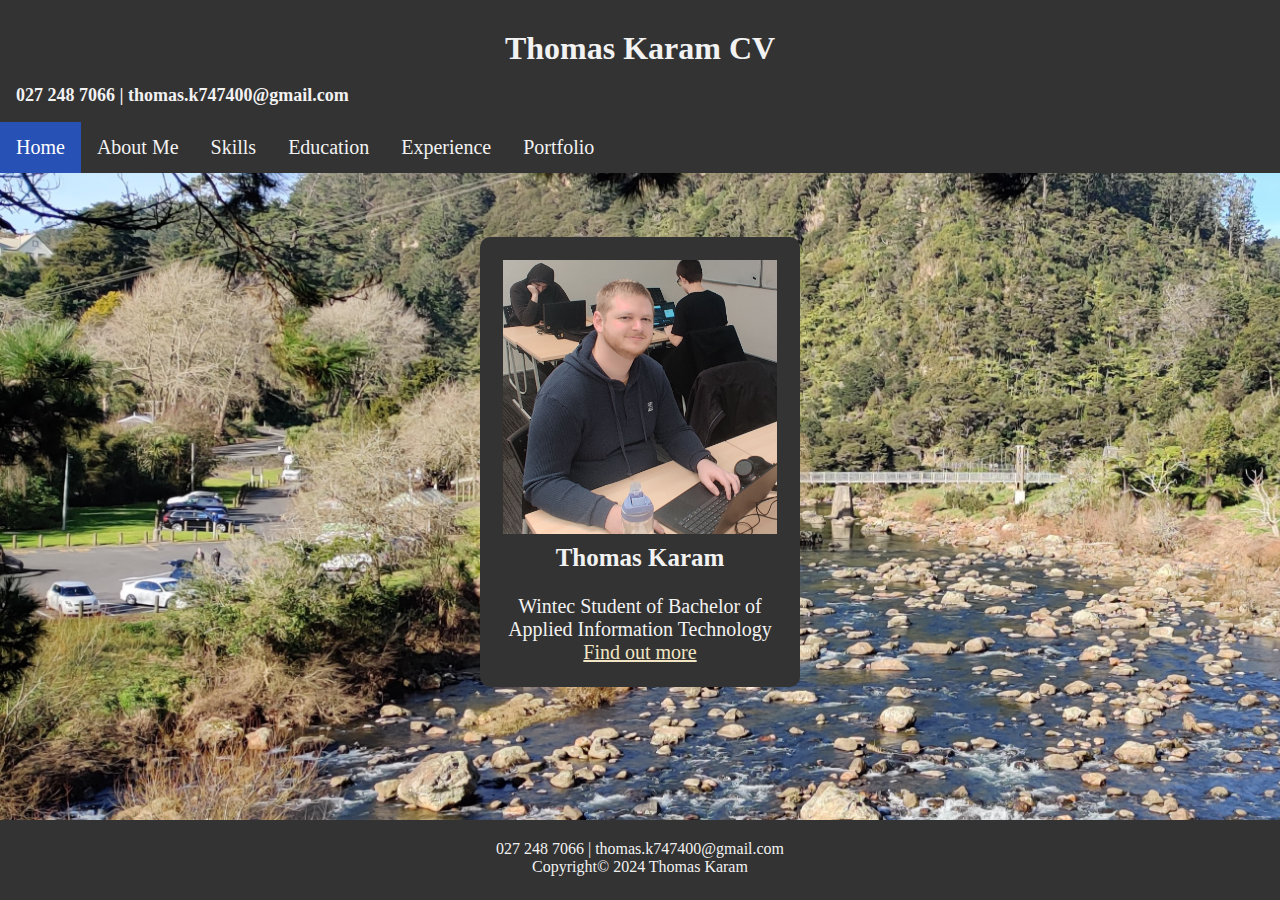
<file: index.html>
<!DOCTYPE HTML>
<html>
	<header>
		<link rel="stylesheet" href="styles/style.css">
		<meta charset="utf-8">
		<meta name="viewport" content="width=device-width, initial-scale=1">
		<title>Thomas Karam CV</title>
	</header>
	
	<body>
		<div class="content"> <!-- All visible content is stored in content -->
			<div class="header">
				<h1>Thomas Karam CV</h1>
				<br>
				<h2>027 248 7066 | thomas.k747400@gmail.com</h2>
			</div>
			<div class="topnav"> <!-- Navigation bar-->
				<a class="currentpage" href="index.html">Home</a>
				<a href="about.html">About Me</a>
				<a href="skills.html">Skills</a>
				<a href="education.html">Education</a>
				<a href="experience.html">Experience</a>
				<a href="portfolio.html">Portfolio</a>
			</div>
			<div class="profile"> <!-- Image and text, centred in body -->
				<div class="profilepic"><img src="images/facingcropped.jpg"></div>
				<div class="profiletext">
					<h3>Thomas Karam</h3>
					<br>
					Wintec Student of Bachelor of Applied Information Technology
					<br>
					<a href="about.html">Find out more</a>
				</div>
			</div>
		</div>
		<footer class="footer"> <!-- Footer is in separate class, positioned below .content div -->
			027 248 7066 | thomas.k747400@gmail.com
			<br>
			Copyright&#169; 2024 Thomas Karam
		</footer>
	</body>
</html>
</file>
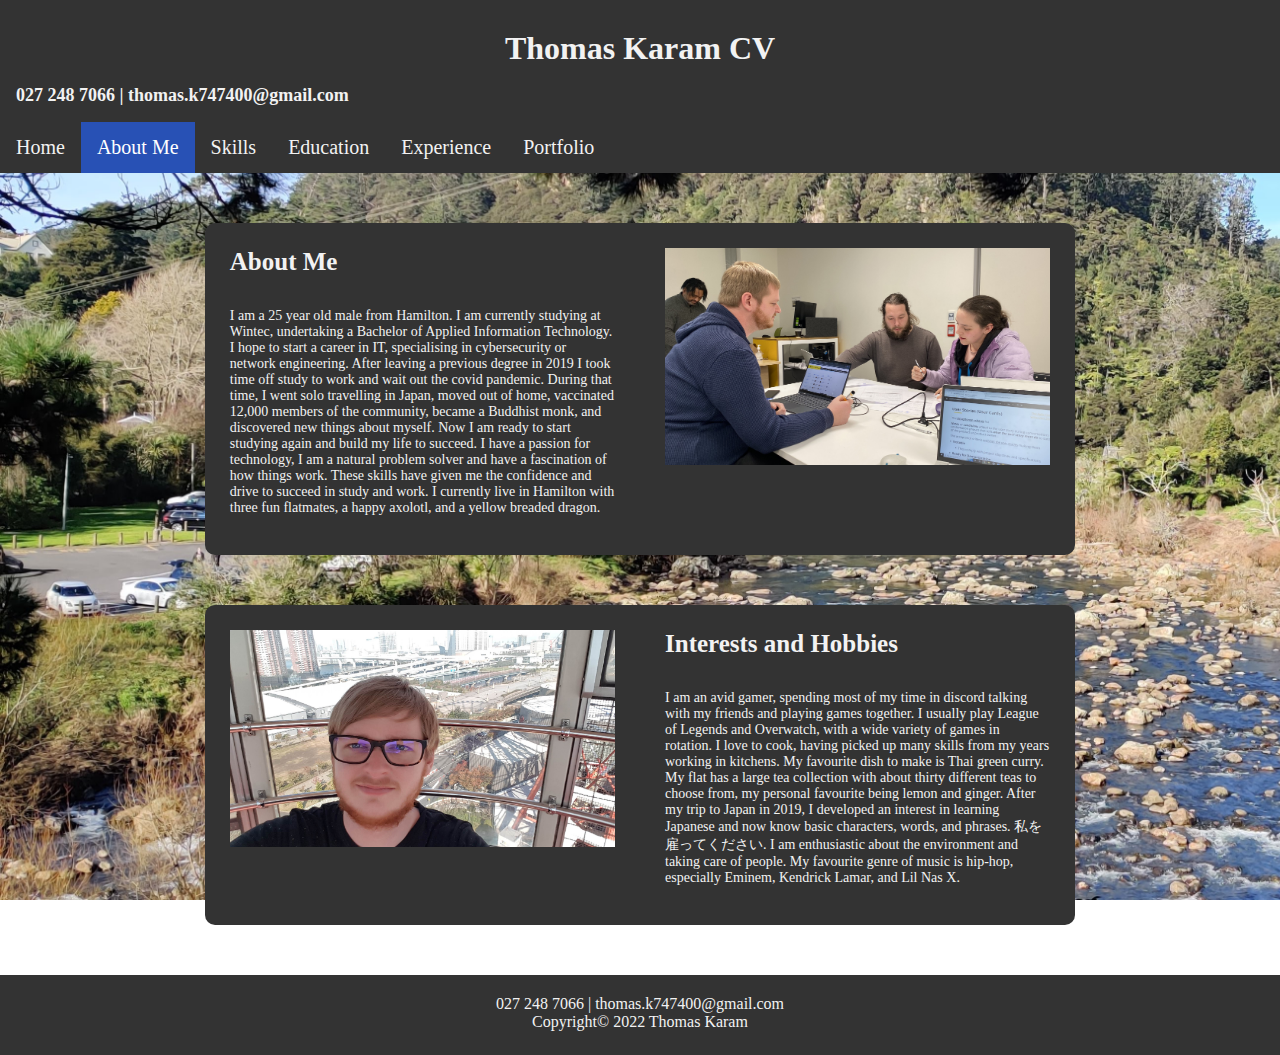
<file: about.html>
<!DOCTYPE HTML>
<html>
	<header>
		<link rel="stylesheet" href="styles/style.css">
		<meta charset="utf-8">
		<meta name="viewport" content="width=device-width, initial-scale=1">
		<title>Thomas Karam CV</title>
	</header>
	
	<body>
		<div class="content"> <!-- All visible content is stored in content -->
			<div class="header">
				<h1>Thomas Karam CV</h1>
				<br>
				<h2>027 248 7066 | thomas.k747400@gmail.com</h2>
			</div>
			
			<div class="topnav"> <!-- Navigation bar-->
				<a href="index.html">Home</a>
				<a class="currentpage" href="about.html">About Me</a>
				<a href="skills.html">Skills</a>
				<a href="education.html">Education</a>
				<a href="experience.html">Experience</a>
				<a href="portfolio.html">Portfolio</a>
			</div>
			
			<div class="row">
				<div class="column left">
					<h3>About Me</h3>
					<br>
					<p>I am a 25 year old male from Hamilton. I am currently studying at Wintec, undertaking a Bachelor of Applied Information Technology. I hope to start a career in IT, specialising in cybersecurity or network engineering. After leaving a previous degree in 2019 I took time off study to work and wait out the covid pandemic. During that time, I went solo travelling in Japan, moved out of home, vaccinated 12,000 members of the community, became a Buddhist monk, and discovered new things about myself. Now I am ready to start studying again and build my life to succeed. I have a passion for technology, I am a natural problem solver and have a fascination of how things work. These skills have given me the confidence and drive to succeed in study and work. I currently live in Hamilton with three fun flatmates, a happy axolotl, and a yellow breaded dragon.</p>
				</div>
				<div class="column right">
					<img class="aboutimg" src="images/team.jpg">
				</div>
			</div>
			
			<div class="row">
				<div class="column left">
					<img class="aboutimg" src="images/japanselfie.jpg">
				</div>
				<div class="column right">
					<h3>Interests and Hobbies</h3>
					<br>
					<p>I am an avid gamer, spending most of my time in discord talking with my friends and playing games together. I usually play League of Legends and Overwatch, with a wide variety of games in rotation. I love to cook, having picked up many skills from my years working in kitchens. My favourite dish to make is Thai green curry. My flat has a large tea collection with about thirty different teas to choose from, my personal favourite being lemon and ginger. After my trip to Japan in 2019, I developed an interest in learning Japanese and now know basic characters, words, and phrases. 私を雇ってください. I am enthusiastic about the environment and taking care of people. My favourite genre of music is hip-hop, especially Eminem, Kendrick Lamar, and Lil Nas X. </p>
				</div>
			</div>
		</div>
		
		<footer class="footer"> <!-- Footer is in separate class, positioned below .content div -->
			027 248 7066 | thomas.k747400@gmail.com
			<br>
			Copyright&#169; 2022 Thomas Karam
		</footer>
	</body>
</html>
</file>
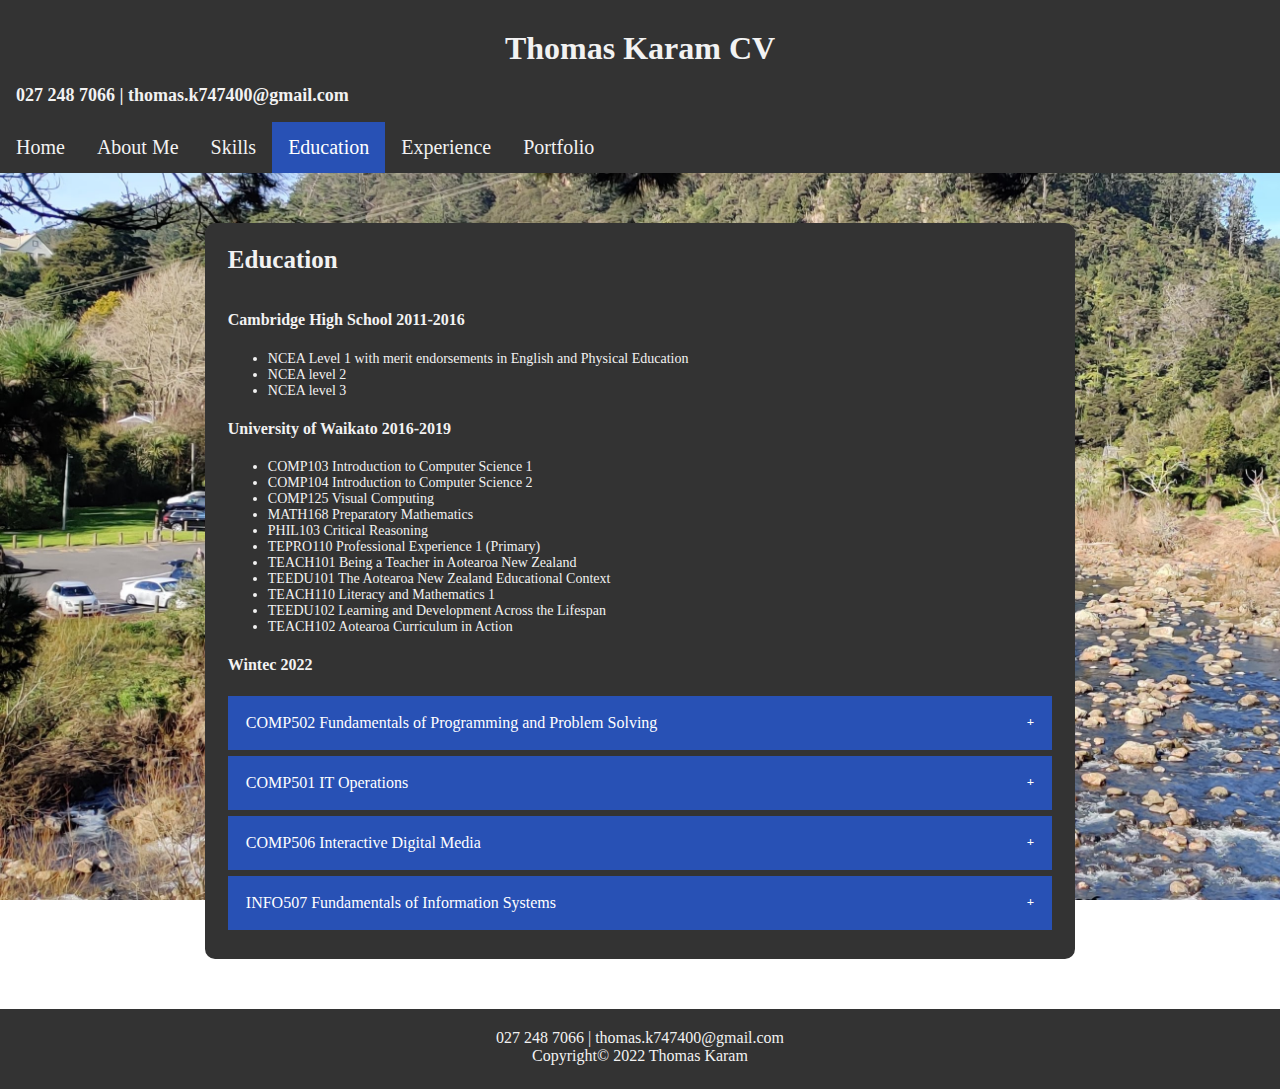
<file: education.html>
<!DOCTYPE HTML>
<html>
	<header>
		<link rel="stylesheet" href="styles/style.css">
		<meta charset="utf-8">
		<meta name="viewport" content="width=device-width, initial-scale=1">
		<title>Thomas Karam CV</title>
	</header>
	
	<body>
		<div class="content"> <!-- All visible content is stored in content -->
			<div class="header">
				<h1>Thomas Karam CV</h1>
				<br>
				<h2>027 248 7066 | thomas.k747400@gmail.com</h2>
			</div>
			<div class="topnav"> <!-- Navigation bar-->
				<a href="index.html">Home</a>
				<a href="about.html">About Me</a>
				<a href="skills.html">Skills</a>
				<a class="currentpage" href="education.html">Education</a>
				<a href="experience.html">Experience</a>
				<a href="portfolio.html">Portfolio</a>
			</div>
			
			<div class="text">
				<h3>Education</h3>
				<br>
				<h4>Cambridge High School 2011-2016</h4>
				<ul>
					<li>NCEA Level 1 with merit endorsements in English and Physical Education</li>
					<li>NCEA level 2</li>
					<li>NCEA level 3</li>
				</ul>
				
				<h4>University of Waikato 2016-2019</h4>
				<ul>
					<li>COMP103 Introduction to Computer Science 1</li>
					<li>COMP104	Introduction to Computer Science 2</li>
					<li>COMP125	Visual Computing</li>
					<li>MATH168	Preparatory Mathematics</li>
					<li>PHIL103	Critical Reasoning</li>
					<li>TEPRO110 Professional Experience 1 (Primary)</li>
					<li>TEACH101 Being a Teacher in Aotearoa New Zealand</li>
					<li>TEEDU101 The Aotearoa New Zealand Educational Context</li>
					<li>TEACH110 Literacy and Mathematics 1</li>
					<li>TEEDU102 Learning and Development Across the Lifespan</li>
					<li>TEACH102 Aotearoa Curriculum in Action</li>
				</ul>
				
				<h4>Wintec 2022</h4>
				<button class="accordion">COMP502 Fundamentals of Programming and Problem Solving</button>
				<div class="panel">
					<p>In this course I am learning to apply programming concepts and tools to solve problems. I am learning python along with critical learning skills. I hope to learn skills to utilise in my career such as creating scripts or analysing code.</p>
				</div>

				<button class="accordion">COMP501 IT Operations</button>
				<div class="panel">
					<p>In this course I am learning to install, maintain and repair computer hardware and operating systems such as Windows and Linux. I am learning how to configure and secure systems, automate tasks, create networks, and troubleshoot problems. I hope to use these troubleshooting and network security skills as a career in networking or cybersecurity.</p>
				</div>

				<button class="accordion">COMP506 Interactive Digital Media</button>
				<div class="panel">
					<p>In this course I am learning to apply interface design, user experience and business analysis to create accessible interactive digital media. I am learning how to make websites using HTML, CSS and Javascript. I am making the designs using techniques learnt such as brainstorming, scopes and prototypes. I hope to use these skills to aid in the development of my career with the creation of a digital CV and enhanced business skills.</p>
				</div>
				
				<button class="accordion">INFO507 Fundamentals of Information Systems</button>
				<div class="panel">
					<p>In this course I am learning to apply business concepts, development styles, data modelling and administration to support and enhance organisational processes and systems. I have learnt critical thinking skills, software development techniques such as SDLC and SCRUM, data modelling with ERD's and database creation in Access. I hope to use these business skills to work as a team member in my career.</p>
				</div>
			</div>
				
		</div>
		
		<footer class="footer"> <!-- Footer is in separate class, positioned below .content div -->
			027 248 7066 | thomas.k747400@gmail.com
			<br>
			Copyright&#169; 2022 Thomas Karam
		</footer>
		<script src="js/accordion.js"></script> <!-- Calling javascript file for slideshow must be at end of document to load after content -->
	</body>
</html>
</file>
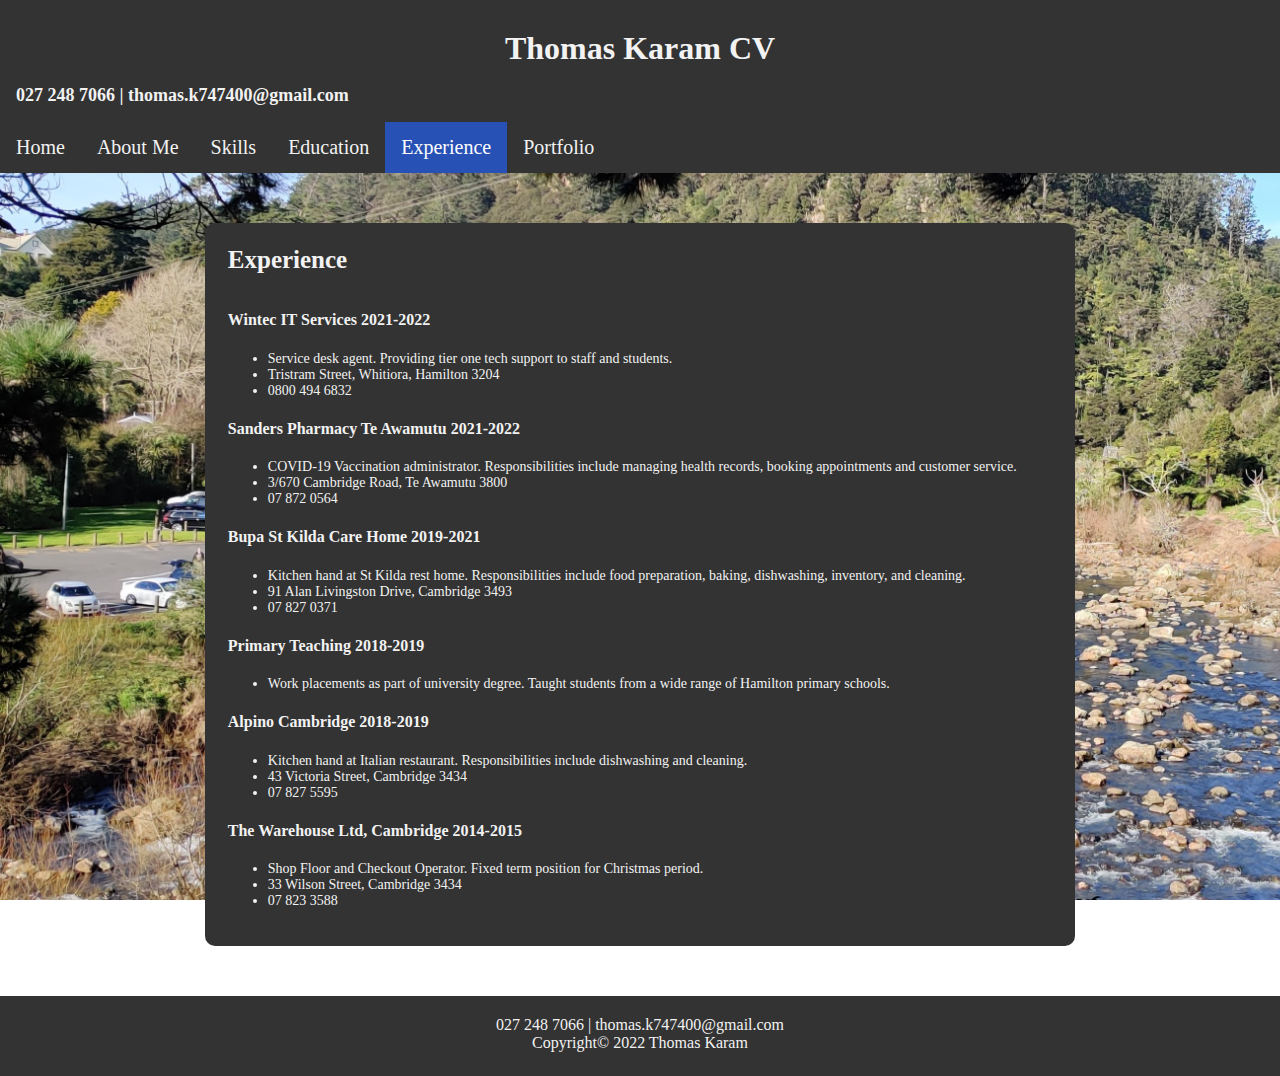
<file: experience.html>
<!DOCTYPE HTML>
<html>
	<header>
		<link rel="stylesheet" href="styles/style.css">
		<meta charset="utf-8">
		<meta name="viewport" content="width=device-width, initial-scale=1">
		<title>Thomas Karam CV</title>
	</header>
	
	<body>
		<div class="content"> <!-- All visible content is stored in content -->
			<div class="header">
				<h1>Thomas Karam CV</h1>
				<br>
				<h2>027 248 7066 | thomas.k747400@gmail.com</h2>
			</div>
			<div class="topnav"> <!-- Navigation bar-->
				<a href="index.html">Home</a>
				<a href="about.html">About Me</a>
				<a href="skills.html">Skills</a>
				<a href="education.html">Education</a>
				<a class="currentpage" href="experience.html">Experience</a>
				<a href="portfolio.html">Portfolio</a>
			</div>
			
			<div class="text">
				<h3>Experience</h3>
				<br>
				
				<h4>Wintec IT Services 2021-2022</h4>
				<ul>
					<li>Service desk agent. Providing tier one tech support to staff and students.</li>
					<li>Tristram Street, Whitiora, Hamilton 3204</li>
					<li>0800 494 6832</li>
				</ul>

				<h4>Sanders Pharmacy Te Awamutu 2021-2022</h4>
				<ul>
					<li>COVID-19 Vaccination administrator. Responsibilities include managing health records, booking appointments and customer service.</li>
					<li>3/670 Cambridge Road, Te Awamutu 3800</li>
					<li>07 872 0564</li>
				</ul>

				<h4>Bupa St Kilda Care Home 2019-2021</h4>
				<ul>
					<li>Kitchen hand at St Kilda rest home. Responsibilities include food preparation, baking, dishwashing, inventory, and cleaning.</li>
					<li>91 Alan Livingston Drive, Cambridge 3493</li>
					<li>07 827 0371</li>
				</ul>

				<h4>Primary Teaching 2018-2019</h4>
				<ul>	
					<li>Work placements as part of university degree. Taught students from a wide range of Hamilton primary schools.</li>
				</ul>
				
				<h4>Alpino Cambridge 2018-2019</h4>
				<ul>
					<li>Kitchen hand at Italian restaurant. Responsibilities include dishwashing and cleaning.</li>
					<li>43 Victoria Street, Cambridge 3434</li>
					<li>07 827 5595</li>
				</ul>
				

				<h4>The Warehouse Ltd, Cambridge 2014-2015</h4>
				<ul>
					<li>Shop Floor and Checkout Operator. Fixed term position for Christmas period.</li>
					<li>33 Wilson Street, Cambridge 3434</li>
					<li>07 823 3588</li>
				</ul>
				
			</div>
		</div>
		
		<footer class="footer"> <!-- Footer is in separate class, positioned below .content div -->
			027 248 7066 | thomas.k747400@gmail.com
			<br>
			Copyright&#169; 2022 Thomas Karam
		</footer>
	</body>
</html>
</file>
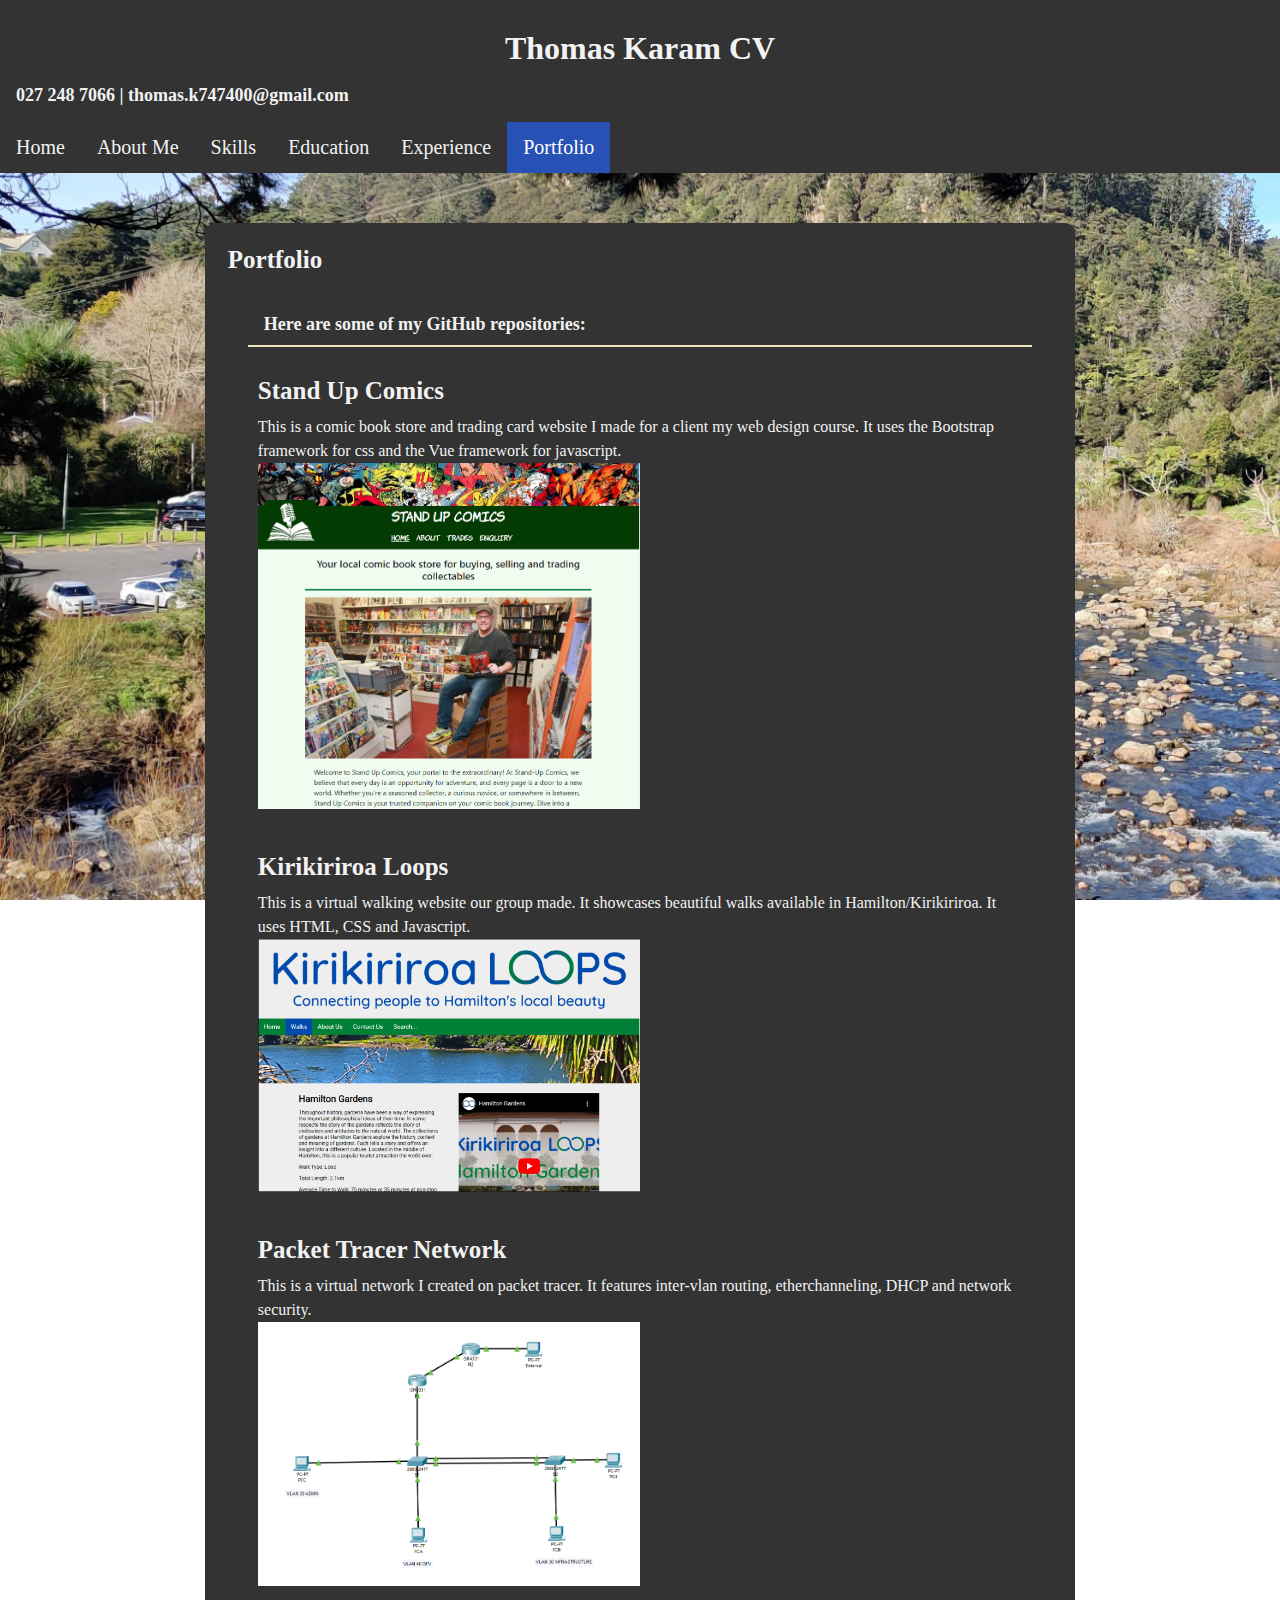
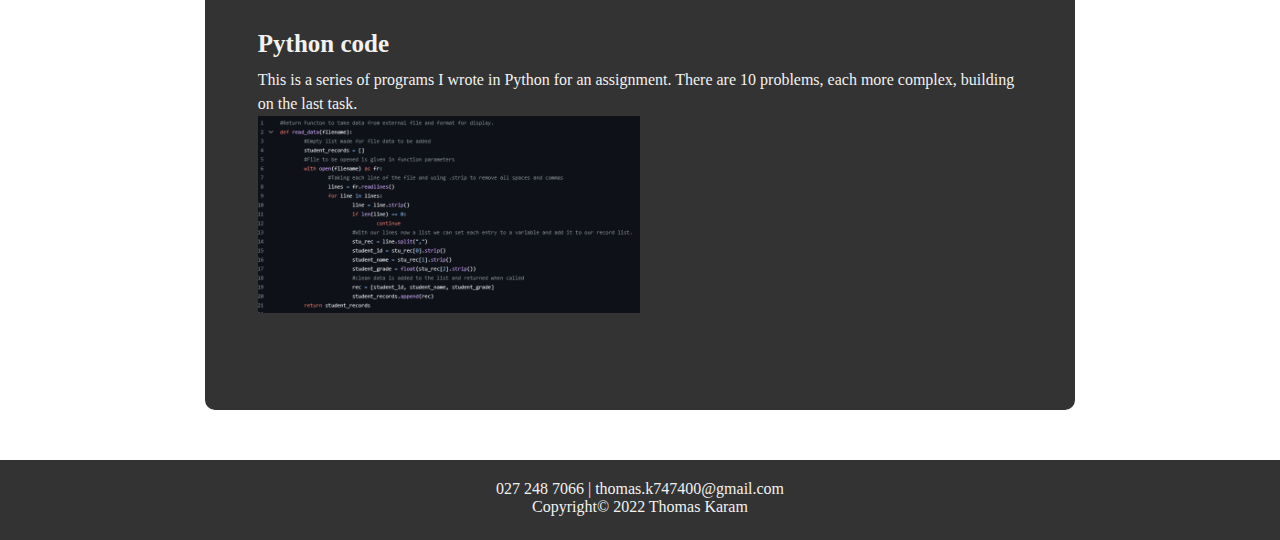
<file: portfolio.html>
<!DOCTYPE HTML>
<html>
	<header>
		<link rel="stylesheet" href="styles/style.css">
		<meta charset="utf-8">
		<meta name="viewport" content="width=device-width, initial-scale=1">
		<title>Thomas Karam CV</title>
	</header>
	
	<body>
		<div class="content"> <!-- All visible content is stored in content -->
			<div class="header">
				<h1>Thomas Karam CV</h1>
				<br>
				<h2>027 248 7066 | thomas.k747400@gmail.com</h2>
			</div>
			<div class="topnav"> <!-- Navigation bar-->
				<a href="index.html">Home</a>
				<a href="about.html">About Me</a>
				<a href="skills.html">Skills</a>
				<a href="education.html">Education</a>
                <a href="experience.html">Experience</a>
				<a class="currentpage" href="portfolio.html">Portfolio</a>
			</div>
			
			<div class="text">
				<h3>Portfolio</h3>

                <!-- Portfolio Section -->
                <section id="portfolio">
                    
                    <h2>Here are some of my GitHub repositories:</h2>
                    <div class="repo">
                        <h3><a href="https://github.com/SkulduggeryDude/StandUpComincs" target="_blank">Stand Up Comics</a></h3>
                        <p>This is a comic book store and trading card website I made for a client my web design course. It uses the Bootstrap framework for css and the Vue framework for javascript.</p>
                        <img src="/images/standup.PNG" style="width: 50%;">
                    </div>
                    <div class="repo">
                        <h3><a href="https://github.com/SkulduggeryDude/KirikiriroaLoopsWebsite" target="_blank">Kirikiriroa Loops</a></h3>
                        <p>This is a virtual walking website our group made. It showcases beautiful walks available in Hamilton/Kirikiriroa. It uses HTML, CSS and Javascript. </p>
                        <img src="/images/loops.PNG" style="width: 50%;">
                    </div>
                    <div class="repo">
                        <h3><a href="https://github.com/SkulduggeryDude/PacketTracerCaseStudy" target="_blank">Packet Tracer Network</a></h3>
                        <p>This is a virtual network I created on packet tracer. It features inter-vlan routing, etherchanneling, DHCP and network security.</p>
                        <img src="/images/network.PNG" style="width: 50%;">
                    </div>
                    <div class="repo">
                        <h3><a href="https://github.com/SkulduggeryDude/PythonAssignments" target="_blank">Python code</a></h3>
                        <p>This is a series of programs I wrote in Python for an assignment. There are 10 problems, each more complex, building on the last task.</p>
                        <img src="/images/python.PNG" style="width: 50%;">
                    </div>
                </section>

                <!-- CSS for the Portfolio Section -->
                <style>
                    #portfolio {
                        
                        padding: 20px;
                        border-radius: 10px;
                        margin: 20px 0;
                    }
                    #portfolio h2 {
                        color: #f2f2f2;
                        border-bottom: 2px solid #F2E5C4;
                        padding-bottom: 10px;
                    }
                    #portfolio p {
                        font-size: 16px;
                        line-height: 1.5;
                    }
                    .repo {
                        margin: 20px 0;
                        padding: 10px;
                        
                        border-radius: 5px;
                        
                    }
                    .repo h3 {
                        margin: 0;
                    }
                    .repo a {
                        text-decoration: none;
                        color: #f2f2f2;
                    }
                    
                    .repo a:hover {
                        text-decoration: underline;
                        color:#F2E5C4
                    }
                    .repo p {
                        margin: 10px 0 0;
                        color: #f2f2f2;
                    }
                </style>

				
			</div>
		</div>
		
		<footer class="footer"> <!-- Footer is in separate class, positioned below .content div -->
			027 248 7066 | thomas.k747400@gmail.com
			<br>
			Copyright&#169; 2022 Thomas Karam
		</footer>
	</body>
</html>
</file>
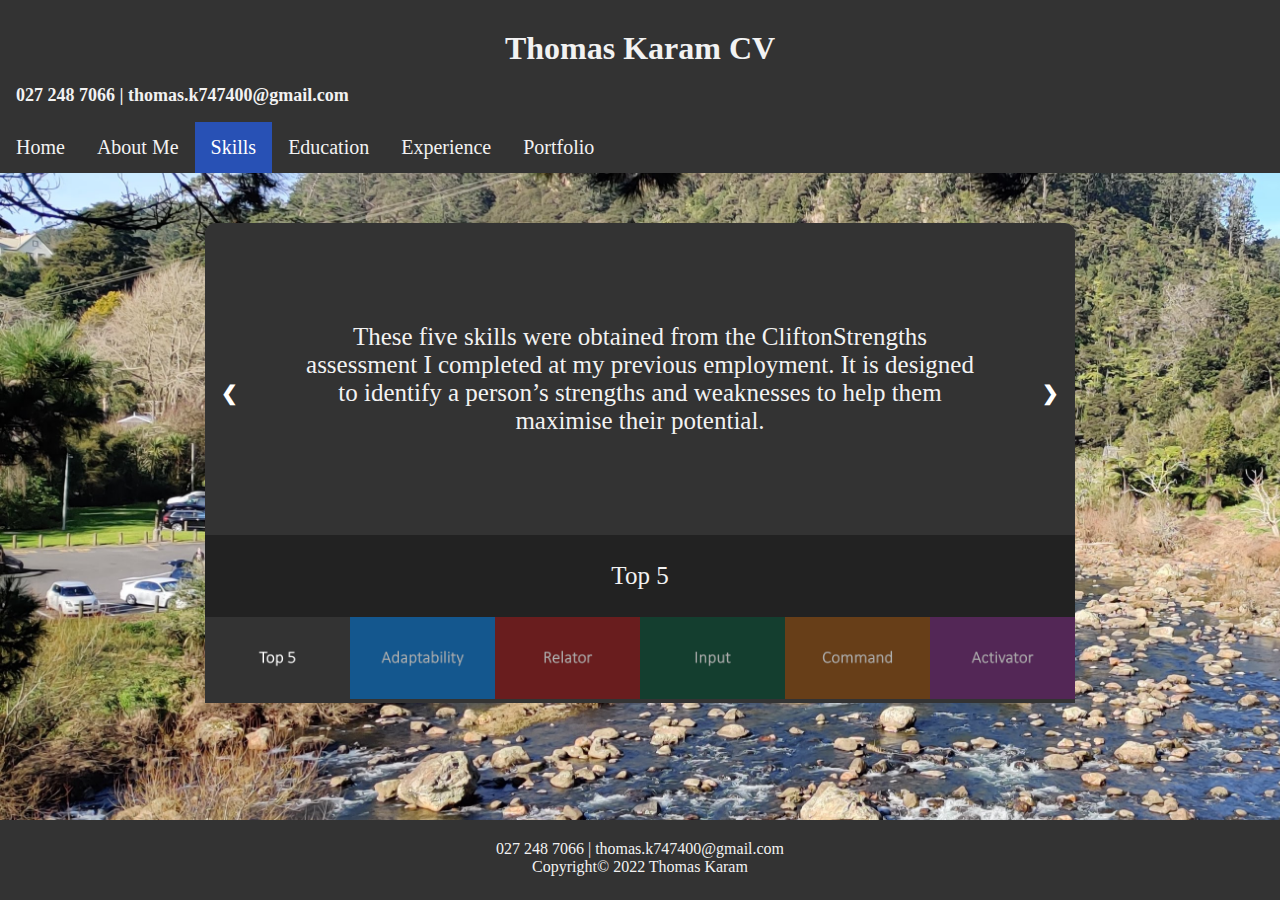
<file: skills.html>
<!DOCTYPE HTML>
<html>
	<header>
		<link rel="stylesheet" href="styles/style.css">
		<meta charset="utf-8">
		<meta name="viewport" content="width=device-width, initial-scale=1">
		<title>Thomas Karam CV</title>
	</header>
	
	<body>
		<div class="content"> <!-- All visible content is stored in content -->
			<div class="header">
				<h1>Thomas Karam CV</h1>
				<br>
				<h2>027 248 7066 | thomas.k747400@gmail.com</h2>
			</div>
			<div class="topnav"> <!-- Navigation bar-->
				<a href="index.html">Home</a>
				<a href="about.html">About Me</a>
				<a class="currentpage" href="skills.html">Skills</a>
				<a href="education.html">Education</a>
				<a href="experience.html">Experience</a>
				<a href="portfolio.html">Portfolio</a>
			</div>
			
			<div class="container">
				
				<div class="mySlides">These five skills were obtained from the CliftonStrengths assessment I completed at my previous employment. It is designed to identify a person’s strengths and weaknesses to help them maximise their potential.</div>
				
				<div class="mySlides">I am an adaptable worker who likes to go with the flow of the workday. This allows me to quickly respond to any changes in a flexible and calm manner. I enjoy working even when things go wrong, and new challenges arrive.</div>

				<div class="mySlides">I enjoy close relationships with others. I find deep satisfaction in collaborating with peers to achieve a goal. I enjoy helping and coaching others to help them succeed in their own endeavours.</div>

				<div class="mySlides">I am eager to learn about new facts and ideas, by sharing thinking with other people. I am constantly learning at work and in my spare time. I am a rational thinker who is great at breaking down and analysing ideas.</div>

				<div class="mySlides">When making decisions, I maintain presence and take control of the situation. I am realistic and practical, which allows for quick thinking and original thoughts. Performing well under pressure, I can help others succeed.</div>

				<div class="mySlides">I make things happen by turning thoughts into action. I am great at getting things done, rather than being held back by ambiguity. This allows me to remove obstacles for myself and others who struggle.</div>

				<!-- Next and previous buttons -->
				<a class="prev" onclick="plusSlides(-1)">&#10094;</a>
				<a class="next" onclick="plusSlides(1)">&#10095;</a>

				<!-- Image text -->
				<div class="caption-container">
					<p id="caption"></p>
				</div>

				  <!-- Thumbnail images -->
				<div class="thumbnailrow">
					<div class="thumbnailcolumn">
						<img class="demo cursor" src="images/skillsimg/topfive.jpg" style="width:100%" onclick="currentSlide(1)" alt="Top 5">
					</div>
					<div class="thumbnailcolumn">
						<img class="demo cursor" src="images/skillsimg/adaptability.JPG" style="width:100%" onclick="currentSlide(2)" alt="Adaptability">
					</div>
					<div class="thumbnailcolumn">
						<img class="demo cursor" src="images/skillsimg/relator.JPG" style="width:100%" onclick="currentSlide(3)" alt="Relator">
					</div>
					<div class="thumbnailcolumn">
						<img class="demo cursor" src="images/skillsimg/input.JPG" style="width:100%" onclick="currentSlide(4)" alt="Input">
					</div>
					<div class="thumbnailcolumn">
						<img class="demo cursor" src="images/skillsimg/command.JPG" style="width:100%" onclick="currentSlide(5)" alt="Command">
					</div>
					<div class="thumbnailcolumn">
						<img class="demo cursor" src="images/skillsimg/activator.JPG" style="width:100%" onclick="currentSlide(6)" alt="Activator">
					</div>
				  </div>
			</div>
		</div>
		
		<footer class="footer"> <!-- Footer is in separate class, positioned below .content div -->
			027 248 7066 | thomas.k747400@gmail.com
			<br>
			Copyright&#169; 2022 Thomas Karam
		</footer>
		
	<script src="js/script.js"></script> <!-- Calling javascript file for slideshow must be at end of document to load after content -->
	</body>
</html>
</file>
<file: styles/style.css>
/* Colours: Blue#2851B5; Gold#F2E5C4; White#f2f2f2; Black#333; */

/*Styles for all pages, mostly formatting for spacing and background, and text style*/
* {
	font-family: Trebuchet MS;
	box-sizing: border-box;
}

html,body {
    height: 100%;
}

.header{
	background-color: #333;
	color: #f2f2f2;
}

body {
	margin: 0;
	background-image: url(../images/background.jpg);
	background-size: cover;
	background-repeat: no-repeat;
	background-attachment: fixed;
	height: 100%;
	padding-bottom: 80px;
}

/*All pages have .content and .footer to position the footer below the content of the page*/
.content {
	min-height: 100%;
	position: relative;
}

.footer{
	height: 80px;
	width: 100%;
	bottom: 0;
    left: 0;
    right: 0;
	text-align:center;
	background-color: #333;
	color: #f2f2f2;
	padding-top: 20px;
	padding-left: 30px;
	padding-right: 30px;
}

h1 {
	text-align:center;
	margin: 0;
	padding-top: 30px;
}

h2{
	padding-left: 16px;
	padding-bottom: 16px;
	font-size: 18px;
	margin:0;
}

h3 {
	margin: 0;
	font-size: 25px;
}

h4 {
	font-size: 16px;
}

p {
	font-size: 14px;
}

ul {
	font-size: 14px;
}

 

/*The navigation bar for all pages, taken from W3Schools*/
/* Add a black background colour to the top navigation */
.topnav {
	background-color: #333;
	overflow: hidden;
}

/* Style the links inside the navigation bar */
.topnav a {
	float: left;
	color: #f2f2f2;
	text-align: center;
	padding: 14px 16px;
	text-decoration: none;
	font-size: 20px;
}

/* Change the color of links on hover */
.topnav a:hover {
	color: #F2E5C4;
	text-decoration: underline;
}

/* Add a color to the active/current link */
.topnav a.currentpage {
	background-color: #2851B5;
	color: #FFFFFF;
}


/* .text contains the education and experience content*/
.text {
	margin-left: 16%;
	margin-right: 16%;
	margin-top: 50px;
	margin-bottom: 50px;
	border-style: solid;
	border-color: #333;
	border-radius: 10px;
	background-color: #333;
	color: #f2f2f2;
	padding: 20px;
	font-size: 14px;
}


/*The photo and text for the home page*/
.profile {
	width: 25%;
	text-align: center;
	margin: auto;
	margin-top: 5%;
	margin-bottom: 50px;
	border-style: solid;
	border-color: #333;
	border-radius: 10px;
	background-color: #333;
	padding: 20px;
}

@media screen and (max-width:1000px) {
  .profile {
    width: 50%;
  }
}

.profiletext {
	text-align: center;
	color: #f2f2f2;
	font-size: 20px;
}
.profiletext a {
	color: #F2E5C4;
	text-decoration: underline
}
.profiletext a:hover {
	text-decoration: none;
}
/*The text used to float right of the image but no longer does so. Dont edit to prevent breaking*/
.profilepic {
	max-width: 100%;
	height: 100%;
	float: left;
	padding-bottom: 10px;
}
.profilepic img {
	max-width: 100%;
	height: 100%;
	float: left;
}





/*The images and text for about me page, content is stored in row and aligned left or right by column*/
.aboutimg {
	height: 100%;
	width: 100%;
}
/* Create three equal columns that floats next to each other */
.column {
	float: left;
	width: 50%;
	padding: 25px;
}
/* Clear floats after the columns */
.row:after {
	content: "";
	display: table;
	clear: both;
}
/* Responsive layout - makes the three columns stack on top of each other instead of next to each other */
@media screen and (max-width:1000px) {
  .column {
    width: 100%;
  }
}

.row {
	margin-top: 50px;
	margin-bottom: 50px;
	margin-left: 16%;
	margin-right: 16%;
	background-color: #333;
	color: #f2f2f2;
	border-radius: 10px;
}







/*The slideshow for skills, taken from W3Schools*/
/* Position the image container (needed to position the left and right arrows) */
.container {
	position: relative;
	margin-top: 50px;
	margin-bottom: 50px;
	margin-left: 16%;
	margin-right: 16%;
	background-color: #333;
	border-top-left-radius: 10px;
	border-top-right-radius: 10px;
}

/* Hide the images by default/ Contains the text description */
.mySlides {
	display: none;
	padding-left: 100px;
	padding-right: 100px;
	padding-bottom: 100px;
	padding-top: 100px;
	color: #f2f2f2;
	text-align: center;
	font-size: 25px;
}

/* Add a pointer when hovering over the thumbnail images */
.cursor {
	cursor: pointer;
}

/* Next & previous buttons */
.prev, .next {
	cursor: pointer;
	position: absolute;
	top: 40%;
	width: auto;
	padding: 16px;
	margin-top: -50px;
	color: white;
	font-weight: bold;
	font-size: 20px;
	border-radius: 0 3px 3px 0;
	user-select: none;
	-webkit-user-select: none;
}

/* Position the "next button" to the right */
.next {
	right: 0;
	border-radius: 3px 0 0 3px;
}

/* On hover, add a black background color with a little bit see-through */
.prev:hover,
.next:hover {
	background-color: #000000cc;
	color: #F2E5C4;
}

/*numbertext was removed, unnecessary for slides*/

/* Container for skill title */
.caption-container {
	text-align: center;
	background-color: #222;
	padding: 2px 16px;
}

.caption-container p {
	font-size: 25px;
	color: #f2f2f2;
}

.thumbnailrow:after {
	content: "";
	display: table;
	clear: both;
}

/* Six columns side by side */
.thumbnailcolumn {
	float: left;
	width: 16.66%;
}

/* Add a transparency effect for thumnbail images */
.demo {
	opacity: 0.6;
}

.active, .demo:hover {
	opacity: 1;
}





/*Accordion for Wintec classes, taken from W3Schools*/
/* Style the buttons that are used to open and close the accordion panel */
.accordion {
	background-color: #2851B5;
	color: #FFFFFF;
	cursor: pointer;
	padding: 18px;
	width: 100%;
	text-align: left;
	border: none;
	outline: none;
	transition: 0.4s;
	font-size: 16px;
}

/* Add a background color to the button if it is clicked on (add the .active class with JS), and when you move the mouse over it (hover) */
.active, .accordion:hover {
	background-color: #284076;
}

/* Style the accordion panel. Note: hidden by default */
.panel {
	padding: 0 18px;
	background-color: #2851B5;
	max-height: 0;
	overflow: hidden;
	transition: max-height 0.2s ease-out;
	border-style: solid;
	border-color: #333;
	font-size: 15px;
}

/*positioning text inside dropdown*/
.panel p {
	margin-top: 10px;
	
}

.accordion:after {
	content: '\002B'; /* Unicode character for "plus" sign (+) */
	font-size: 13px;
	float: right;
	margin-left: 5px;
	color: #FFFFFF;
	font-weight: bold;
}

.active:after {
	content: "\2212"; /* Unicode character for "minus" sign (-) */
}
</file>
